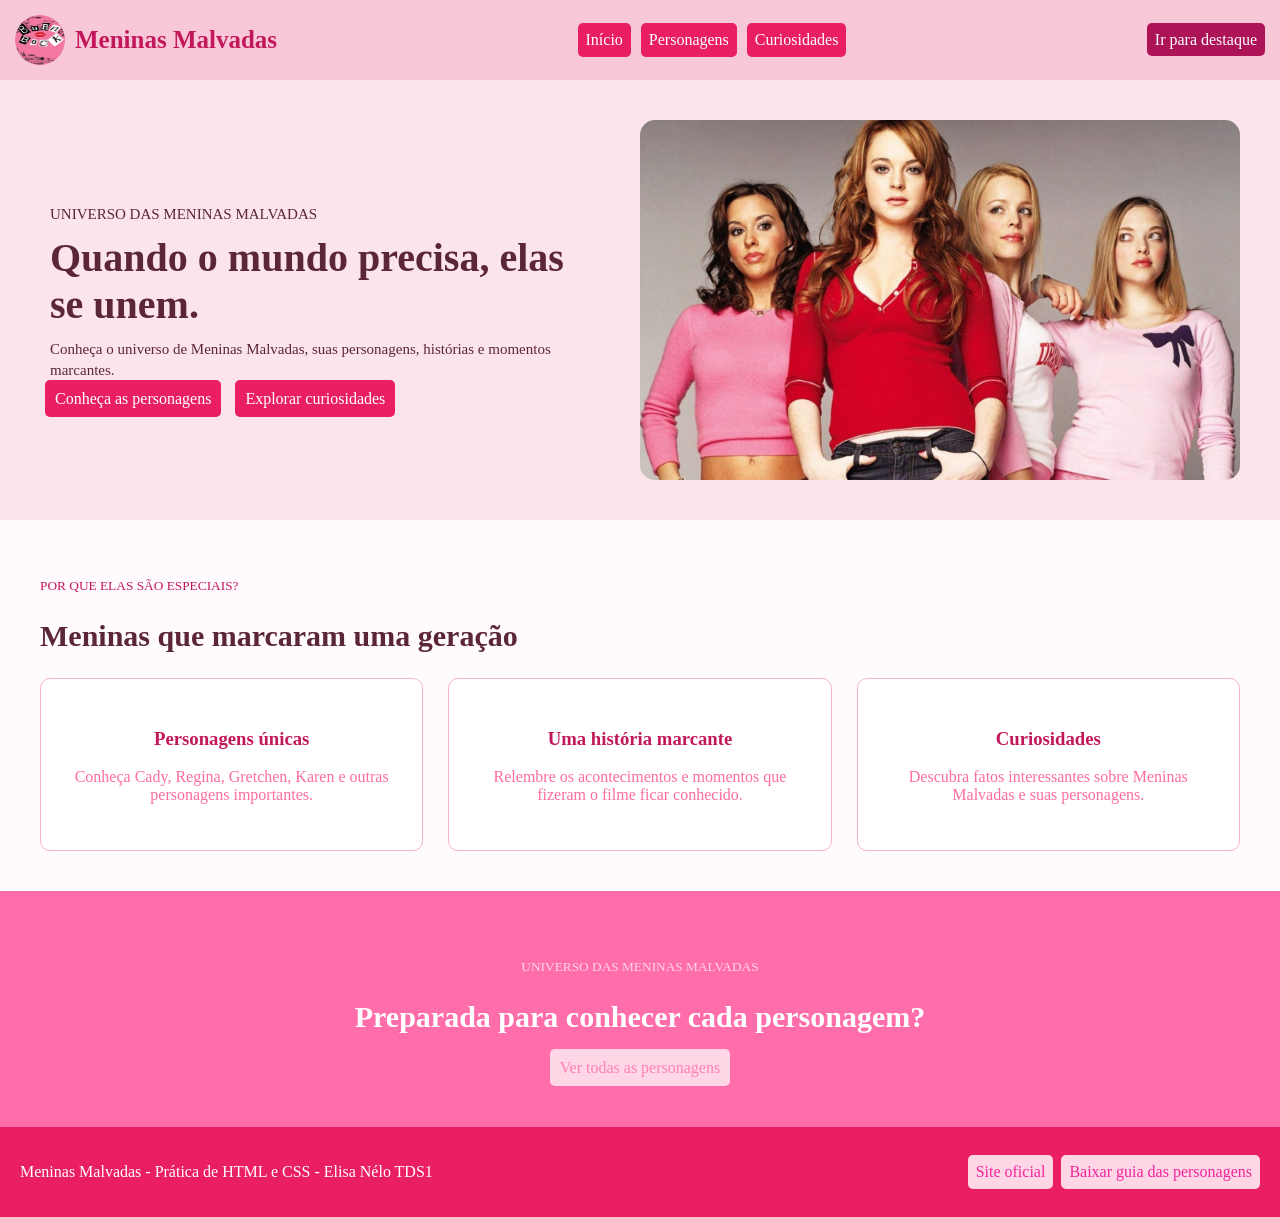
<file: index.html>
<!DOCTYPE html>
<html lang="pt-BR">
<head>
    <meta charset="UTF-8">
    <title>Meninas Malvadas</title>
    <link rel="stylesheet" href="css/style.css">
</head>
<body>
    <header>
        <section id="menu-navegacao">
            <section id="logo">
                <img src="assets/livro.png" alt="Logo Meninas Malvadas">
                Meninas Malvadas
            </section>
            <section id="links">
                <a href="index.html">Início</a>
                <a href="pages/personagens.html">Personagens</a>
                <a href="pages/curiosidades.html">Curiosidades</a>
            </section>
            <section id="botao-destaque">
                <a class="botao-destaque" href="#destaque">Ir para destaque</a>
            </section>
        </section>
    </header>
    <main>
        <section id="inicio">
            <article>
                <p id="pequeno"><small>UNIVERSO DAS MENINAS MALVADAS</small></p>
                <h2>Quando o mundo precisa, elas se unem.</h2>
                <p><small>Conheça o universo de Meninas Malvadas, suas personagens, histórias e momentos marcantes.</small></p>
                <a href="pages/personagens.html">Conheça as personagens</a>
                <a href="pages/curiosidades.html">Explorar curiosidades</a>
            </article>
            <img src="assets/grupo.png" alt="Grupo das Meninas Malvadas">
        </section>
        <section id="especial">
            <p><small>POR QUE ELAS SÃO ESPECIAIS?</small></p>
            <h2>Meninas que marcaram uma geração</h2>
            <section id="cartoes">
                <article>
                    <h3>Personagens únicas</h3>
                    <p>Conheça Cady, Regina, Gretchen, Karen e outras personagens importantes.</p>
                </article>
                <article>
                    <h3>Uma história marcante</h3>
                    <p>Relembre os acontecimentos e momentos que fizeram o filme ficar conhecido.</p>
                </article>
                <article>
                    <h3>Curiosidades</h3>
                    <p>Descubra fatos interessantes sobre Meninas Malvadas e suas personagens.</p>
                </article>
            </section>
        </section>
        <section id="destaque">
            <p><small>UNIVERSO DAS MENINAS MALVADAS</small></p>
            <h2>Preparada para conhecer cada personagem?</h2>
            <a href="pages/personagens.html" class="botao-destaque">Ver todas as personagens</a>
        </section>
    </main>
    <footer id="rodape">
        <p>Meninas Malvadas - Prática de HTML e CSS - Elisa Nélo TDS1

        </p>
        <section id="botoes">
            <a href="https://www.paramount.com/">Site oficial</a>
            <a href="assets/files/teste.txt">Baixar guia das personagens</a>
        </section>
    </footer>
</body>
</html>
</file>
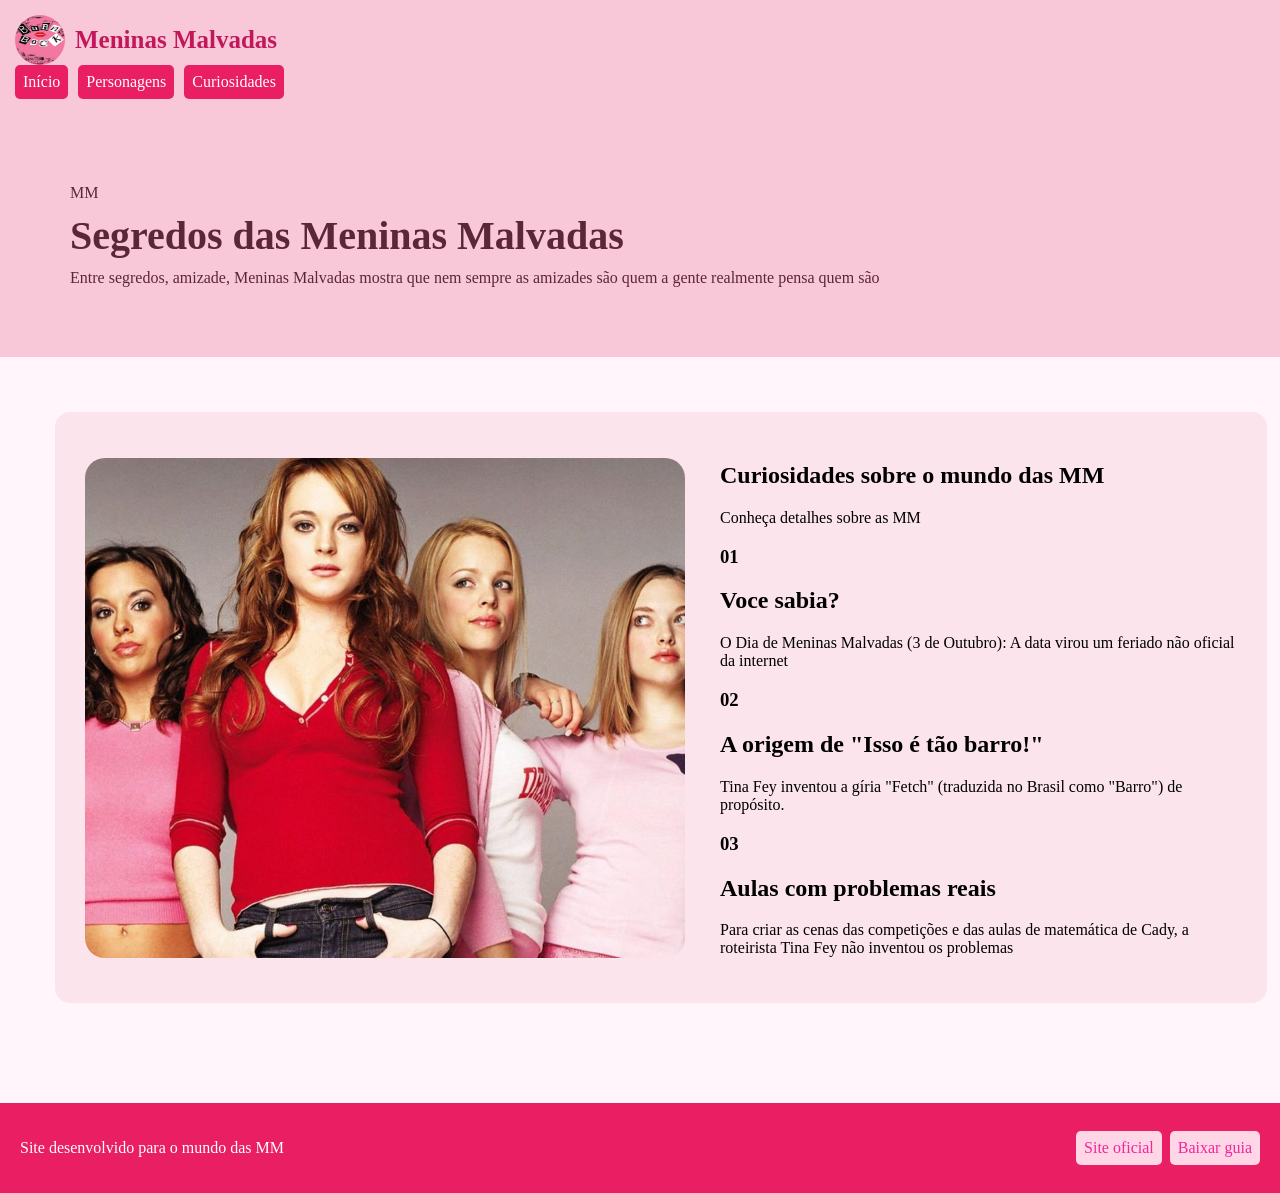
<file: pages/curiosidades.html>
<!DOCTYPE html>
<html lang="pt-BR">
    <head>
        <meta charset="UTF-8"/>
        <title>Curiosidades</title>
        <link rel="stylesheet" href="../css/style.css"/>
    </head>
    <body>
        <header>
            <section id="menu-navegação">
                <section id="logo">
                    <img src="../assets/livro.png" alt="livro MM">
                    Meninas Malvadas</section>
                    <section id="links">
                        <a href="../index.html">Início</a>
                        <a href="personagens.html">Personagens</a>
                        <a href="curiosidades.html">Curiosidades</a>
                    </section>
                </section>
        </header>
        <main>
            <section id="cabecalho-curiosidades">
                <p>MM</p>
                <h1>Segredos das Meninas Malvadas</h1>
                <p>Entre segredos, amizade, Meninas Malvadas mostra que nem sempre as amizades são quem a gente realmente pensa quem são </p>
            </section>

            <section id="curiosidade-principal">
                <img src="../assets/grupo.png" alt="grupo MM">
                <section id="conteúdo-curiosidades">
                    <h2>Curiosidades sobre o mundo das MM</h2>
                    <p>Conheça detalhes sobre as MM</p>
                    <article>
                        <h3>01</h3>
                        <section>
                            <h2>Voce sabia?</h2>
                            <p>O Dia de Meninas Malvadas (3 de Outubro): A data virou um feriado não oficial da internet</p>
                 </section>
                    </article>

                 <article>
                    <h3>02</h3>
                    <section>
                        <h2>A origem de "Isso é tão barro!"</h2>
                        <p>Tina Fey inventou a gíria "Fetch" (traduzida no Brasil como "Barro") de propósito. </p>
                    </section>
                    </article>

                    <article>
                        <h3>03</h3>
                        <section>
                        <h2>Aulas com problemas reais</h2>
                        <p>Para criar as cenas das competições e das aulas de matemática de Cady, a roteirista Tina Fey não inventou os problemas </p>
                        </section>
                    </article>
                        </section>
                    </section>


        </main>
        <footer id="rodape-curiosidade">
            <p>Site desenvolvido para o mundo das MM</p>
        <section id="botoes">
            <a href="https://www.paramount.com/">Site oficial</a>
         <a href="../assets/files/teste.txt" download>Baixar guia</a>
        </section>
        </footer>
    </body>
</html>
</file>
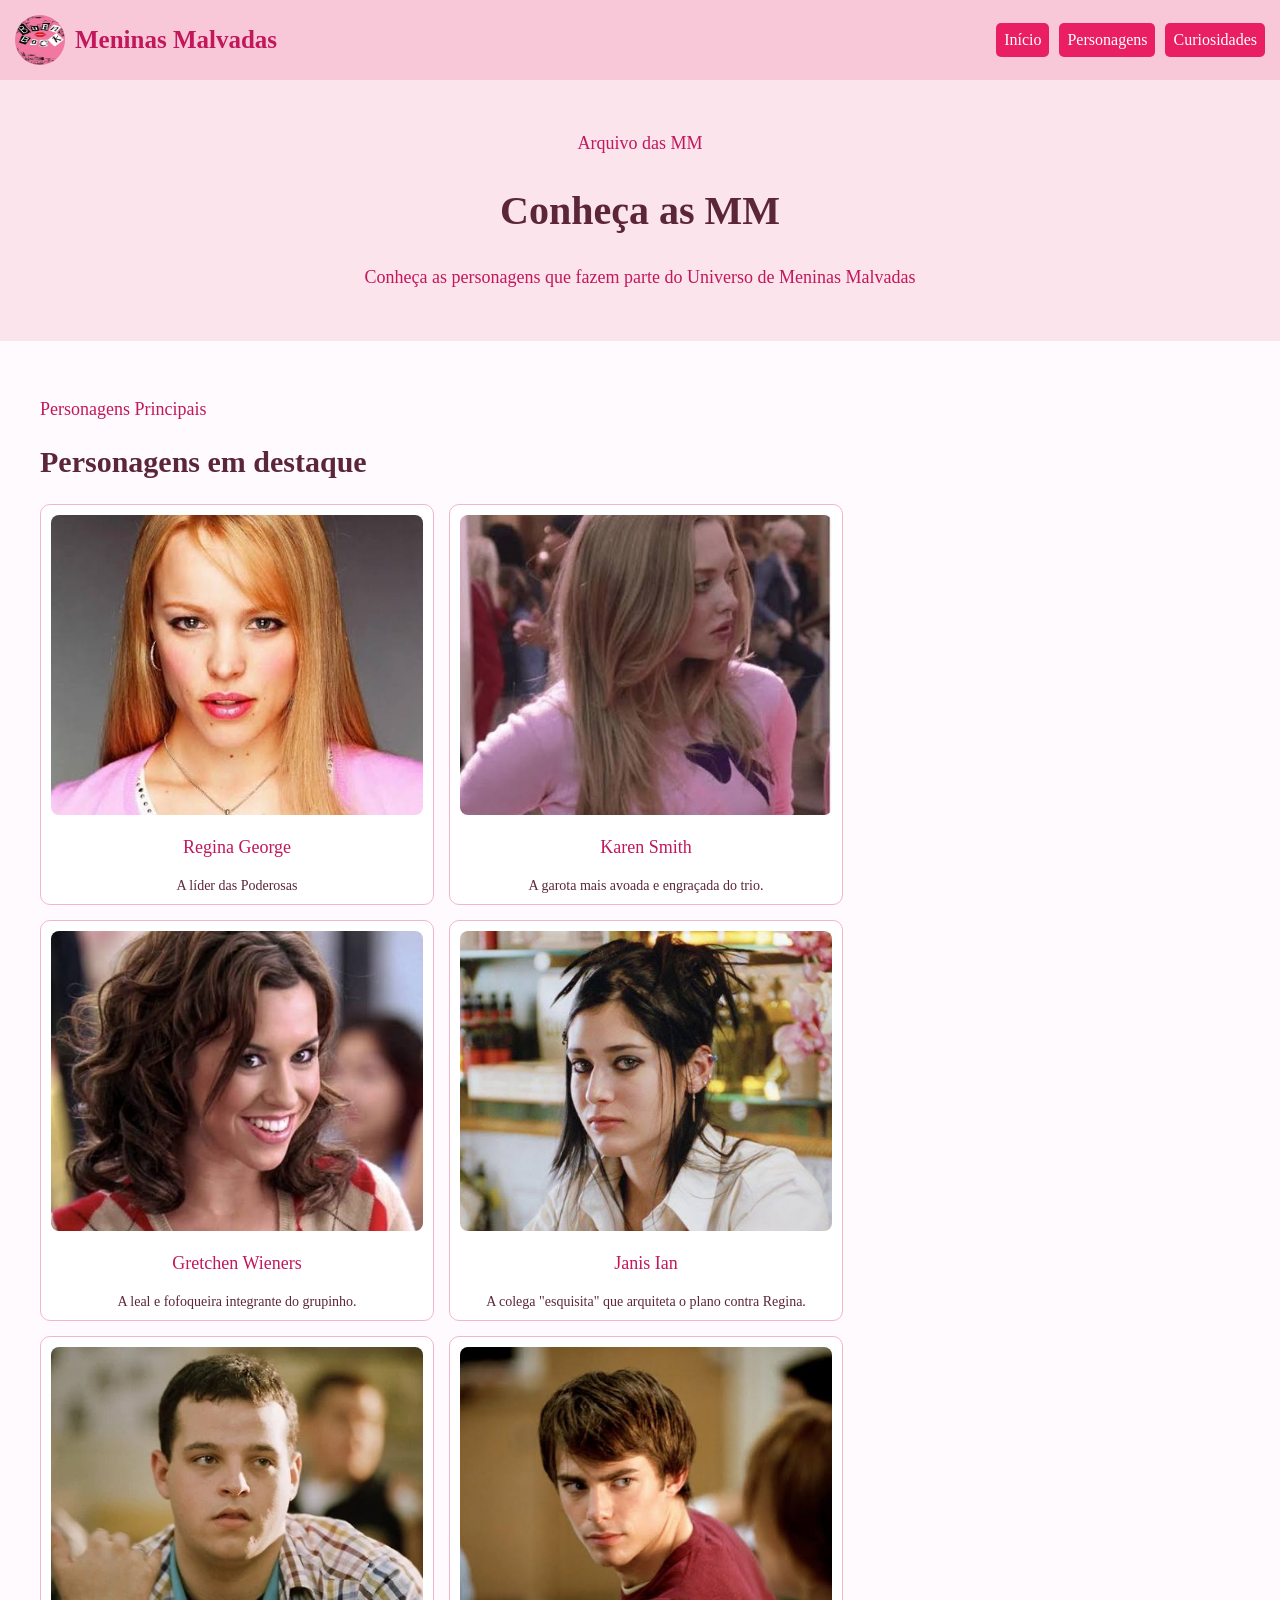
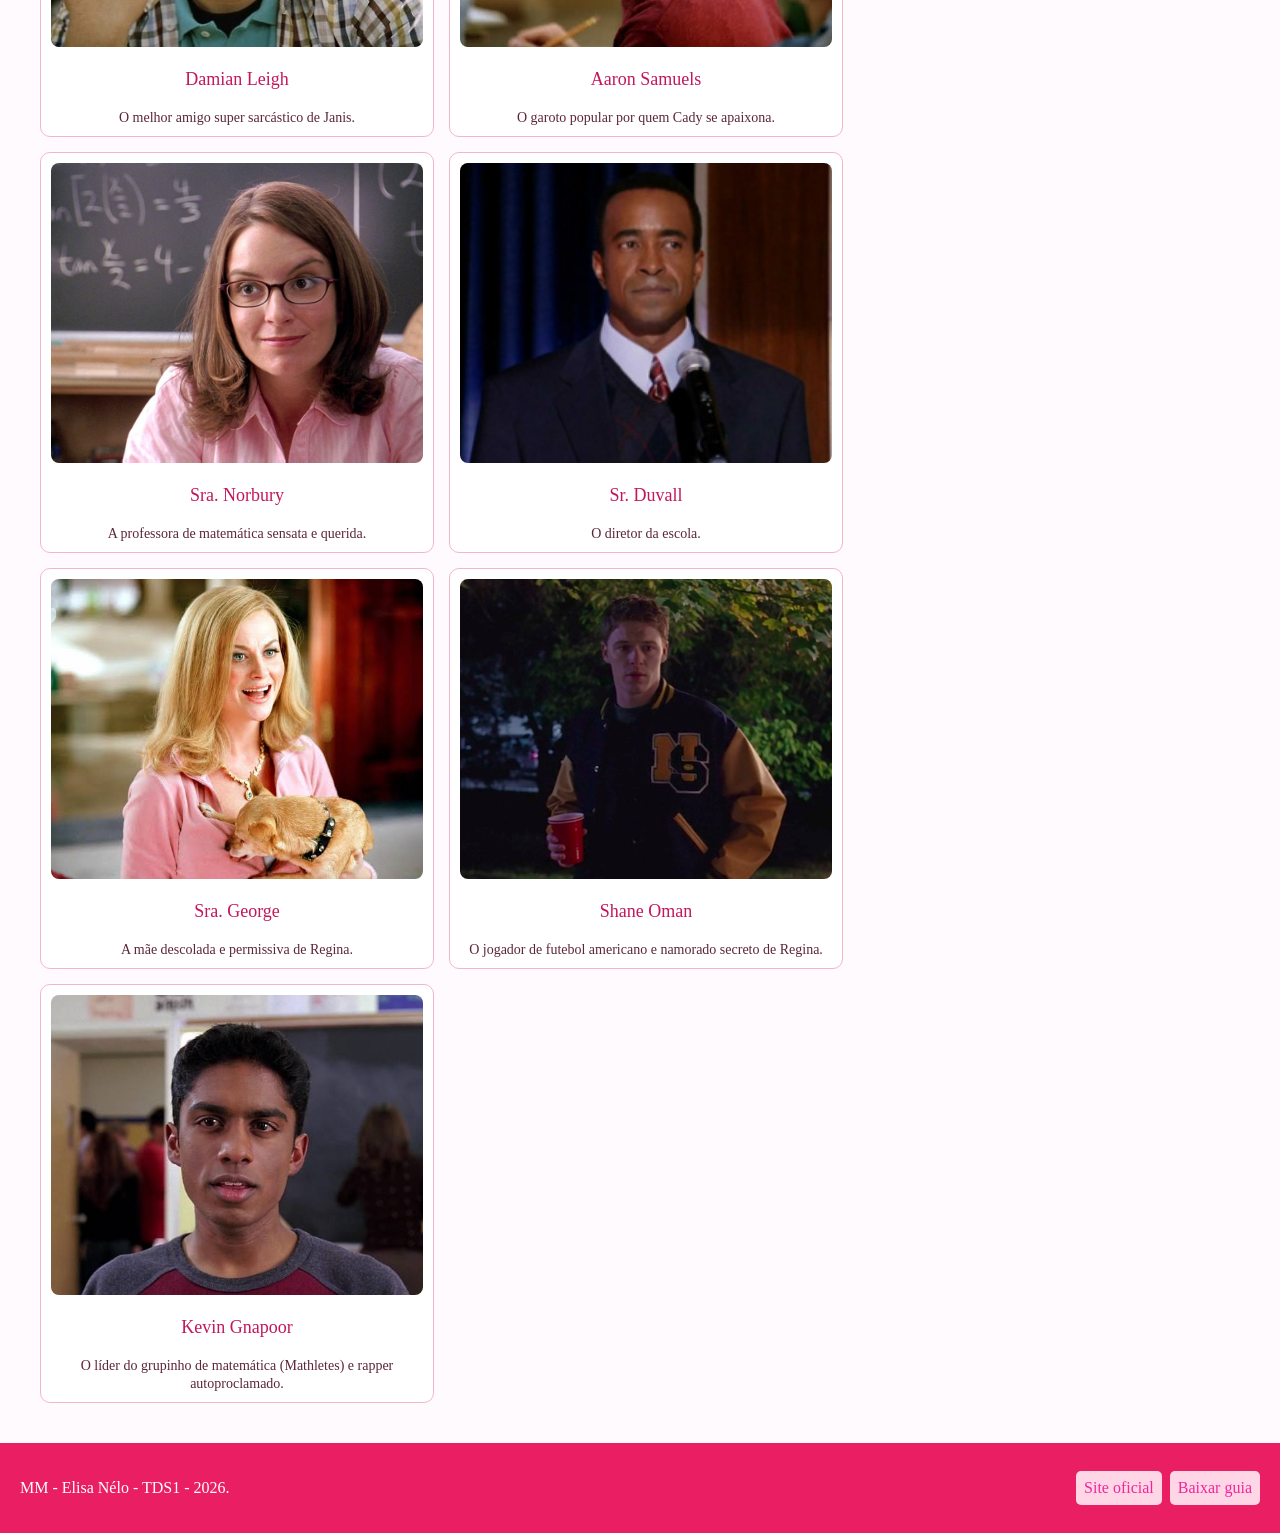
<file: pages/personagens.html>
<!DOCTYPE html>
<html>
    <head>
        <meta charset="UTF-8" />
        <title>Personagens</title>
        <link rel="stylesheet" href="../css/personagens.css" />
        
    </head>
    <body>
        <header>
            <section id="menu-navegacao">
                <section id="logo">
                <img src="../assets/livro.png"  alt="livro MM">
                Meninas Malvadas </section>
                <section id="links">
                    <a href="../index.html">Início</a>
                    <a href="personagens.html">Personagens</a>
                    <a href="curiosidades.html">Curiosidades</a>
                </section>
            </header>
            <main>
                <section id="personagens-cabecalho">
                    <p>Arquivo das MM</p>
                    <h1>Conheça as MM</h1>
                    <p>Conheça as personagens que fazem parte do Universo de Meninas Malvadas</p>

                </section>

                <section id="lista-personagens">
                <p>Personagens Principais</p>
                <h2>Personagens em destaque</h2>

                <section class="galeria">
                    <section class="card">
                    <section>
                        <img src="../assets/regina.png" alt="Regina George">
                    </section>
                    <section class="card-txt">
                        <p>Regina George</p>
                        <span>A líder das Poderosas</span> 
                    </section>
                    </section>



                     <section class="card">
                    <section>
                        <img src="../assets/karen.png" alt="Karen">
                    </section>
                    <section class="card-txt">
                        <p>Karen Smith</p>
                        <span>A garota mais avoada e engraçada do trio.</span> 
                    </section>
                    </section>



                     <section class="card">
                    <section>
                        <img src="../assets/gretchen.png" alt="Gretchen">
                    </section>
                    <section class="card-txt">
                        <p>Gretchen Wieners</p>
                        <span>A leal e fofoqueira integrante do grupinho.</span> 
                    </section>
                    </section>



                       <section class="card">
                    <section>
                        <img src="../assets/janis.png" alt="Janis">
                    </section>
                    <section class="card-txt">
                        <p>Janis Ian</p>
                        <span>A colega "esquisita" que arquiteta o plano contra Regina.</span> 
                    </section>
                    </section>



                    
                    <section class="card">
                    <section>
                        <img src="../assets/damian.png" alt="Damian">
                    </section>
                    <section class="card-txt">
                        <p>Damian Leigh</p>
                        <span>O melhor amigo super sarcástico de Janis.</span> 
                    </section>
                    </section>



                     <section class="card">
                    <section>
                        <img src="../assets/aaron.png" alt="Aaron">
                    </section>
                    <section class="card-txt">
                        <p>Aaron Samuels</p>
                        <span>O garoto popular por quem Cady se apaixona.</span> 
                    </section>
                    </section>



                     <section class="card">
                    <section>
                        <img src="../assets/norbury.png" alt="Norbury">
                    </section>
                    <section class="card-txt">
                        <p>Sra. Norbury</p>
                        <span>A professora de matemática sensata e querida.</span> 
                    </section>
                    </section>



                     <section class="card">
                    <section>
                        <img src="../assets/durvall.png" alt="durvall">
                    </section>
                    <section class="card-txt">
                        <p>Sr. Duvall</p>
                        <span>O diretor da escola.</span> 
                    </section>
                    </section>




                      <section class="card">
                    <section>
                        <img src="../assets/george.png" alt="SRA George">
                    </section>
                    <section class="card-txt">
                        <p>Sra. George</p>
                        <span>A mãe descolada e permissiva de Regina.</span> 
                    </section>
                    </section>



                     <section class="card">
                    <section>
                        <img src="../assets/shane.png" alt="Shane">
                    </section>

                    <section class="card-txt">
                        <p>Shane Oman</p>
                        <span>O jogador de futebol americano e namorado secreto de Regina.</span> 
                    </section>

                    </section>




                       <section class="card">
                    <section>
                        <img src="../assets/kevin.png" alt="Kevin">
                    </section>
                    <section class="card-txt">
                        <p>Kevin Gnapoor</p>
                        <span>O líder do grupinho de matemática (Mathletes) e rapper autoproclamado.</span> 
                    </section>
                </section>
                </section>
            </main>        
                <footer id="rodape">         
             <p>MM - Elisa Nélo - TDS1 - 2026.</p>
       <section id="botoes">
             <a href="https://www.paramount.com/" >Site oficial</a>
        <a href="../assets/arquivo/personagem.curiosidade.txt" download>Baixar guia</a>
       </section>
    </footer>

        
</body>
</html>
</file>
<file: css/style.css>
body {
    background-color: #fff5fa;
    margin: 0;
    padding: 0;
}

header {
    background-color: #f8c8d8;
    padding: 15px;
}

#menu-navegacao {
    display: flex;
    align-items: center;
    justify-content: space-between;
}

#logo {
    display: flex;
    align-items: center;
    gap: 10px;
    color: #c2185b;
    font-size: 25px;
    font-weight: bold;
}

#logo img {
    width: 50px;
    height: 50px;
    border-radius: 50%;
}

#links {
    display: flex;
    gap: 10px;
}

#links a {
    background-color: #e91e63;
    color: white;
    padding: 8px;
    text-decoration: none;
    border-radius: 5px;
}

#botao-destaque a {
    background-color: #ad1457;
    color: white;
    padding: 8px;
    text-decoration: none;
    border-radius: 5px;
}

#inicio {
    background-color: #fce4ec;
    padding: 40px;
    display: flex;
    align-items: center;
    justify-content: space-between;
    gap: 40px;
}

#inicio article {
    width: 50%;
}

#pequeno {
    color: #c2185b;
    margin: 10px;
}

#inicio p {
    color: #5c2639;
    margin: 10px;
    font-size: 18px;
}

#inicio h2 {
    color: #5c2639;
    font-size: 40px;
    margin: 10px;
}

#inicio article a {
    background-color: #e91e63;
    color: white;
    padding: 10px;
    text-decoration: none;
    border-radius: 5px;
    margin: 10px 5px;
}

#inicio img {
    width: 50%;
    height: 360px;
    object-fit: cover;
    border-radius: 15px;
}

#especial {
    background-color: #fffafd;
    padding: 40px;
    margin: 0;
}

#especial p {
    color: #c2185b;
}

#especial h2 {
    color: #5c2639;
    font-size: 30px;
}

#cartoes {
    display: flex;
    gap: 25px;
}

#cartoes article {
    background-color: white;
    border: 1px solid #f3b6c9;
    padding: 30px;
    width: 33%;
    text-align: center;
    border-radius: 10px;
}

#cartoes h3 {
    color: #c2185b;
}

#cartoes p {
    color: #ff6ca2;
}

#destaque {
    background-color: #ff6daa;
    padding: 50px;
    text-align: center;
}

#destaque p {
    color: #ffd6e5;
}

#destaque h2 {
    color: white;
    font-size: 30px;
}

.botao-destaque {
    background-color: #ffd6e5;
    color: #ff80b7;
    padding: 10px;
    text-decoration: none;
    border-radius: 5px;
}

footer {
    background-color: #e91e63;
    padding: 20px;
}

footer p {
    color: white;
}

footer a {
    background-color: #ffd6e5;
    color: #f3259d;
    padding: 8px;
    text-decoration: none;
    border-radius: 5px;
}
#rodape {
    display: flex;
    justify-content: space-between;
    align-items: center;
}

#botoes {
    display: flex;
    gap: 8px;
}


#cabecalho-curiosidades {
   background-color: #f8c8d8;
   padding: 60px;
   text-align: left;
   color: #5c2639;

}

#cabecalho-curiosidades h1 {
    font-size: 40px;
    margin: 10px;
    color: #5c2639;
}

#cabecalho-curiosidades p {
    margin: 10px;
}

#cabecalho-curiosidades em {
    color: #c2185c;

}

#curiosidade-principal {
    display: flex;
    align-items: center;
    justify-content: center;
    gap: 35px;
    padding: 30px;
    background-color: #fce4ec;
    width: 90%;
    margin: 55px;
    border-radius: 15px;
}

#curiosidade-principal img {
    width: 600px;
    height: 500px;
    object-fit: cover;
    border-radius: 20px;
}

#conteudo-curiosidades {
    width: 50%;
}

#conteudo-curiosidades h2 {
    font-size: 30px;
    margin: 10px;
    color: #5c2639;
}

#conteudo-curiosidades article {
   display: flex;
   gap: 20px;
   background-color: #fffafd;
   padding: 20px;
   margin: 12px;
   align-items: flex-start;
   border-radius: 8px;
}

#conteudo-curiosidades article h2 {
    font-size: 20px;
    color: #c2185b;
    margin: 0;
}

#conteudo-curiosidades  article h3 {
    color: #e91e63;
    font-size: 28px;
    margin: 0;
}

#conteudo-curiosidades article p {
    margin: 0;
    color: #5c2639;
}

#conteudo-curiosidades {
    flex: 1;
    padding: 15px;
}

#rodape-curiosidade {
    margin-top: 100px;
    display: flex;
    justify-content: space-between;
    align-items: center;
}

body {
    background-color: #fff5fa;
    margin: 0;
    height: 1000px;
    padding: 0;
}
</file>
<file: css/personagens.css>
body {
    background-color: #fff5fa;
    margin: 0;
    padding: 0;
}

header {
    background-color: #f8c8d8;
    padding: 15px;
}

#menu-navegacao {
    display: flex;
    align-items: center;
    justify-content: space-between;
}

#logo {
    display: flex;
    align-items: center;
    gap: 10px;
    color: #c2185b;
    font-size: 25px;
    font-weight: bold;
}

#logo img {
    width: 50px;
    height: 50px;
    border-radius: 50%;
}

#links {
    display: flex;
    gap: 10px;
}

#links a {
    background-color: #e91e63;
    color: white;
    padding: 8px;
    text-decoration: none;
    border-radius: 5px;
}

#personagens-cabecalho {
    background-color: #fce4ec;
    padding: 35px;
    text-align: center;
}

#personagens-cabecalho p {
    color: #c2185b;
    font-size: 18px;
}

#personagens-cabecalho h1 {
    color: #5c2639;
    font-size: 40px;
}

#lista-personagens {
    background-color: #fffafd;
    padding: 40px;
}

#lista-personagens > p {
    color: #c2185b;
    font-size: 18px;
}

#lista-personagens h2 {
    color: #5c2639;
    font-size: 30px;
}

.galeria {
    display: flex;
    flex-wrap: wrap;
    gap: 15px;
}

.card {
    background-color: white;
    width: 31%;
    padding: 10px;
    text-align: center;
    border-radius: 10px;
    border: 1px solid #f3b6c9;
}

.card img {
    width: 100%;
    height: 300px;
    object-fit: cover;
    border-radius: 8px;
}

.card-txt p {
    color: #c2185b;
    font-size: 18px;
}

.card-txt span {
    color: #5c2639;
    font-size: 14px;
}

footer {
    background-color: #e91e63;
    padding: 20px;
}

footer p {
    color: white;
}

footer a {
    background-color: #ffd6e5;
    color: #f3259d;
    padding: 8px;
    text-decoration: none;
    border-radius: 5px;
}

#rodape {
    display: flex;
    justify-content: space-between;
    align-items: center;
}

#botoes {
    display: flex;
    gap: 8px;
}
</file>
